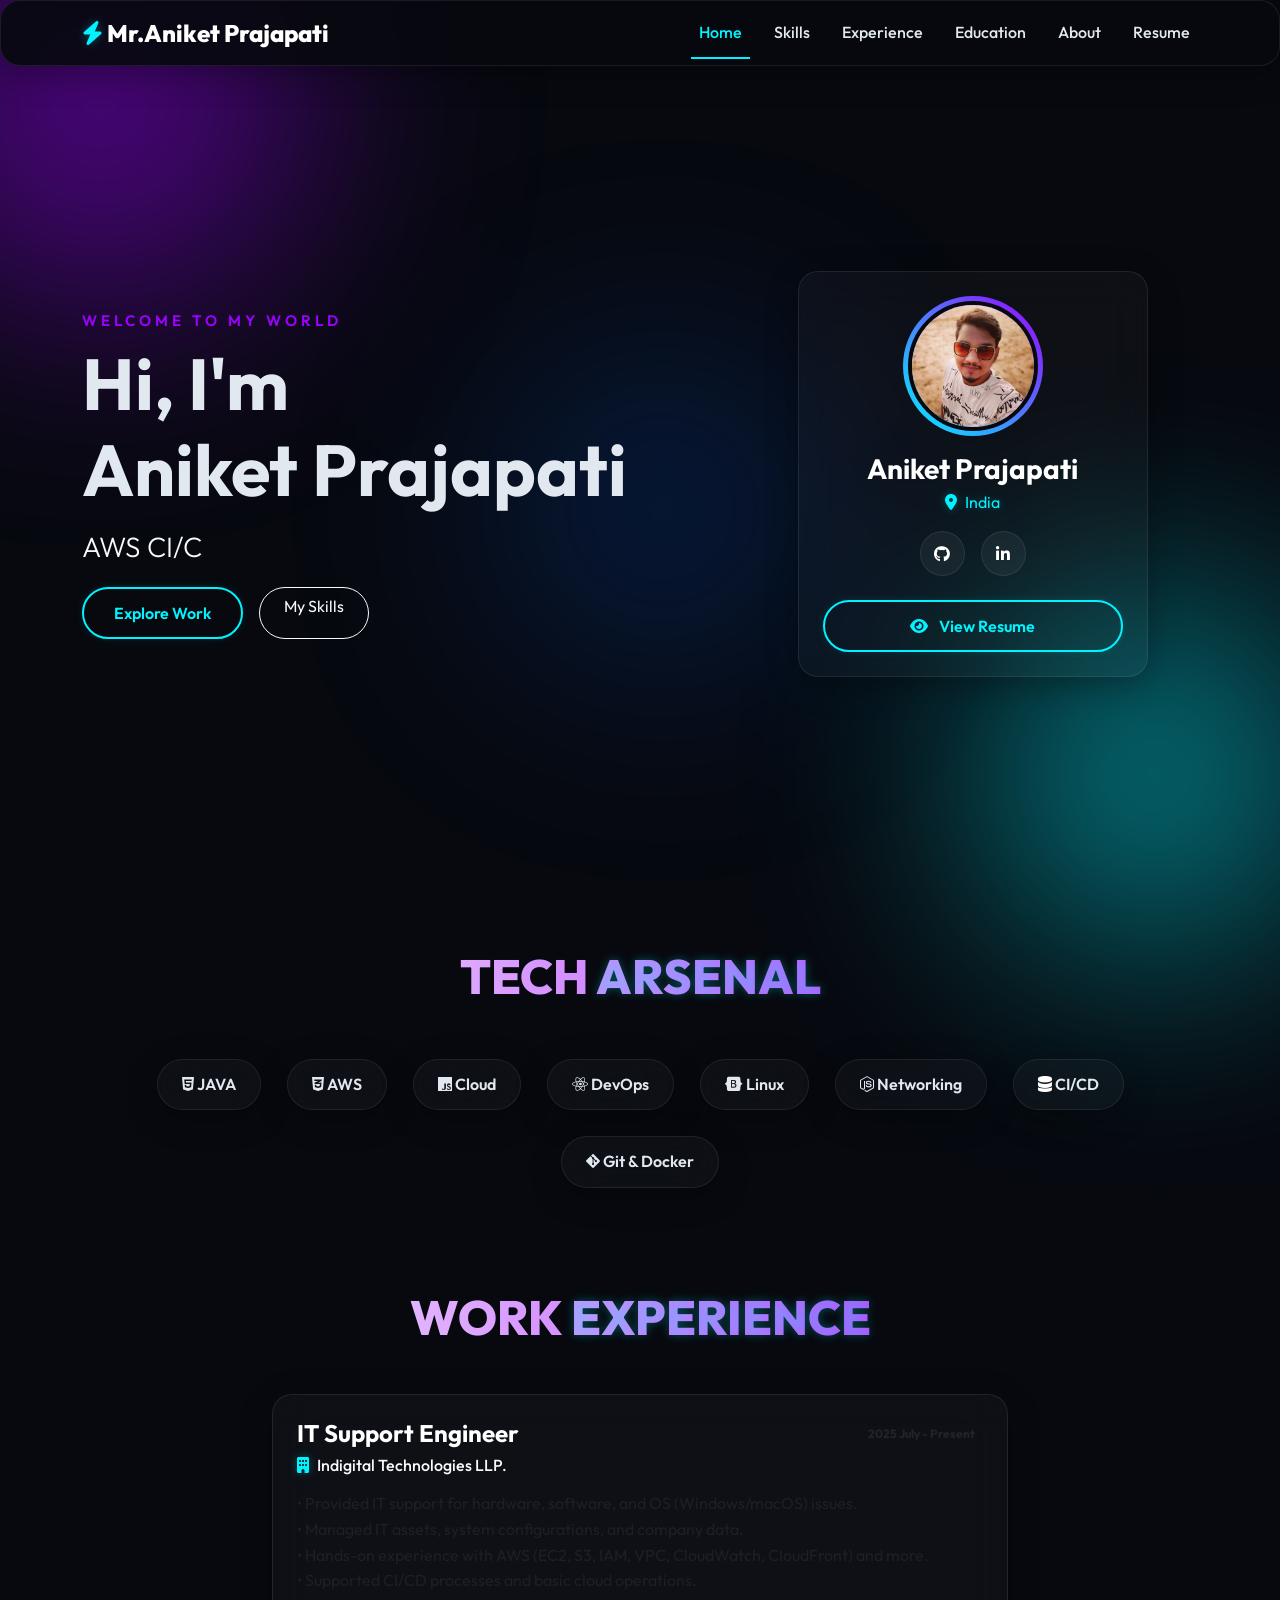
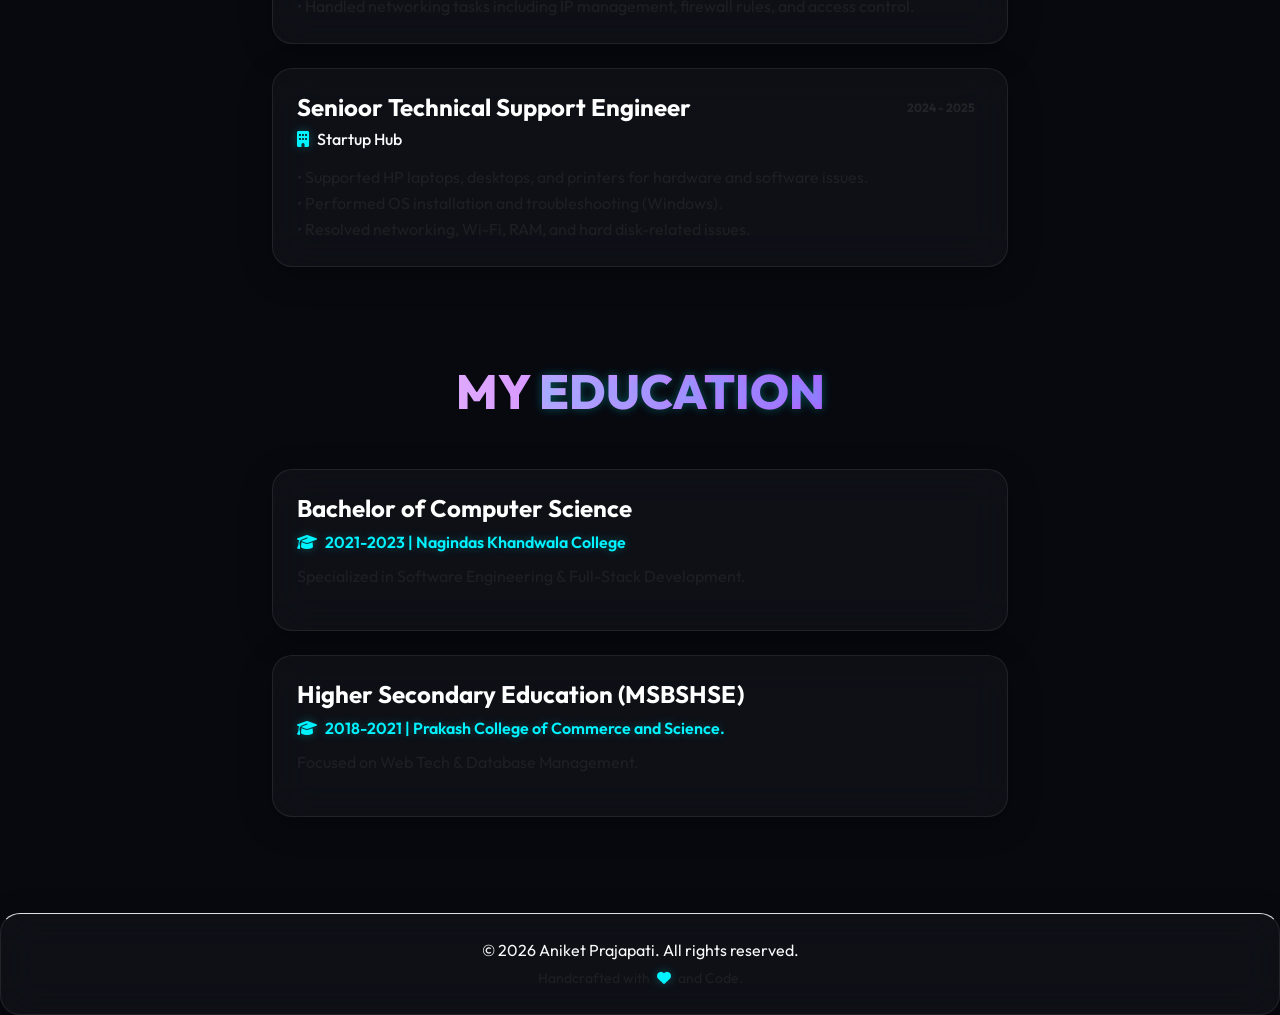
<file: index.html>
<!DOCTYPE html>
<html lang="en">
<head>
    <meta charset="UTF-8">
    <meta name="viewport" content="width=device-width, initial-scale=1.0">
    <title>Aniket Portfolio</title>
    <!-- Google Fonts: Outfit -->
    <link href="https://fonts.googleapis.com/css2?family=Outfit:wght@300;400;600;800&display=swap" rel="stylesheet">
    <!-- Bootstrap 5 -->
    <link href="https://cdn.jsdelivr.net/npm/bootstrap@5.3.2/dist/css/bootstrap.min.css" rel="stylesheet">
    <!-- FontAwesome -->
    <link rel="stylesheet" href="https://cdnjs.cloudflare.com/ajax/libs/font-awesome/6.4.0/css/all.min.css">
    <!-- Custom CSS -->
    <link rel="stylesheet" href="style.css">
</head>
<body data-bs-spy="scroll" data-bs-target="#navbar" data-bs-offset="100">

    <!-- Animated Background Orbs -->
    <div class="bg-orb orb-1"></div>
    <div class="bg-orb orb-2"></div>
    <div class="bg-orb orb-3"></div>

    <!-- Glassmorphic Navbar -->
    <nav id="navbar" class="navbar navbar-expand-lg fixed-top glass-nav">
        <div class="container">
            <a class="navbar-brand logo" href="index.html"><i class="fas fa-bolt text-neon"></i> Mr.Aniket Prajapati</a>
            <button class="navbar-toggler shadow-none border-0" type="button" data-bs-toggle="collapse" data-bs-target="#navbarNav">
                <i class="fas fa-bars-staggered text-white"></i>
            </button>
            <div class="collapse navbar-collapse justify-content-end" id="navbarNav">
                <ul class="navbar-nav gap-3">
                    <li class="nav-item"><a class="nav-link active" href="#home">Home</a></li>
                    <li class="nav-item"><a class="nav-link" href="#skills">Skills</a></li>
                    <li class="nav-item"><a class="nav-link" href="#experience">Experience</a></li>
                    <li class="nav-item"><a class="nav-link" href="#education">Education</a></li>
                    <li class="nav-item"><a class="nav-link" href="about.html">About</a></li>
                    <li class="nav-item"><a class="nav-link" href="resume.html">Resume</a></li>
                </ul>
            </div>
        </div>
    </nav>

    <!-- Hero Section -->
    <section id="home" class="hero d-flex align-items-center min-vh-100 position-relative pt-5">
        <div class="container">
            <div class="row align-items-center flex-column-reverse flex-lg-row">
                
                <!-- Left: Typography -->
                <div class="col-lg-7 text-center text-lg-start mt-5 mt-lg-0 reveal">
                    <p class="greeting mb-2">WELCOME TO MY WORLD</p>
                    <h1 class="display-2 fw-bold title-gradient">Hi, I'm <br><span>Aniket Prajapati</span></h1>
                    <h2 class="h3 fw-light mt-3 mb-4 text-light">
                        <span class="typewriter"></span><span class="cursor">|</span>
                    </h2>
                    
                    <div class="d-flex gap-3 justify-content-center justify-content-lg-start">
                        <a href="#experience" class="btn btn-neon rounded-pill">Explore Work</a>
                        <a href="#skills" class="btn btn-outline-light rounded-pill px-4">My Skills</a>
                    </div>
                </div>

                <!-- Right: 3D Floating Glass ID Card -->
                <div class="col-lg-5 reveal delay-1">
                    <div class="glass-card tilt-card mx-auto p-4 text-center">
                        <div class="profile-img-wrapper mx-auto mb-3">
                            <img src="aniket.jpg" alt="Aniket Profile" class="profile-img">
                        </div>
                        <h3 class="fw-bold mb-1 text-white">Aniket Prajapati</h3>
                        <p class="text-neon mb-3"><i class="fas fa-location-dot me-2"></i>India</p>
                        
                        <div class="social-links d-flex justify-content-center gap-3 mb-4">
                            <a href="https://github.com/MrAniketPrajapati" target="_blank" class="social-btn" aria-label="GitHub"><i class="fab fa-github"></i></a>
                            <a href="https://www.linkedin.com/in/aniket-prajapati-aa8691347/" target="_blank" class="social-btn" aria-label="LinkedIn"><i class="fab fa-linkedin-in"></i></a>
                        </div>

                        <!-- Eye Icon Resume Button -->
                        <button class="btn btn-resume w-100 rounded-pill" onclick="viewResume()">
                            <i class="fas fa-eye me-2 pulse-icon"></i> View Resume
                        </button>
                    </div>
                </div>
            </div>
        </div>
    </section>
    
    <!-- Aniket Prajapati -->

    <!-- Skills Section -->
    <section id="skills" class="py-5 section-offset">
        <div class="container reveal">
            <h2 class="section-title text-center mb-5">Tech <span class="text-neon">Arsenal</span></h2>
            <div class="d-flex flex-wrap justify-content-center gap-3">
                <div class="skill-pill glass-panel"><i class="fab fa-html5 text-orange"></i> JAVA</div>
                <div class="skill-pill glass-panel"><i class="fab fa-css3-alt text-blue"></i> AWS</div>
                <div class="skill-pill glass-panel"><i class="fab fa-js text-yellow"></i> Cloud</div>
                <div class="skill-pill glass-panel"><i class="fab fa-react text-cyan"></i> DevOps</div>
                <div class="skill-pill glass-panel"><i class="fab fa-bootstrap text-purple"></i> Linux</div>
                <div class="skill-pill glass-panel"><i class="fab fa-node-js text-green"></i> Networking</div>                     
                <div class="skill-pill glass-panel"><i class="fas fa-database text-white"></i> CI/CD</div>
                <div class="skill-pill glass-panel"><i class="fab fa-git-alt text-red"></i> Git & Docker</div>

            </div>
        </div>
    </section>

    <!-- Experience Section -->
    <section id="experience" class="py-5 section-offset">
        <div class="container reveal">
            <h2 class="section-title text-center mb-5">Work <span class="text-neon">Experience</span></h2>
            <div class="row justify-content-center">
                <div class="col-lg-8">
                    <div class="glass-panel p-4 mb-4 timeline-card">
                        <div class="d-flex justify-content-between flex-wrap align-items-center mb-2">
                            <h4 class="text-white fw-bold mb-0">IT Support Engineer</h4>
                            <span class="badge bg-neon text-dark">2025 July - Present</span>
                        </div>
                        <h6 class="text-light mb-3"><i class="fas fa-building me-2 text-neon"></i>Indigital Technologies LLP.</h6>
                        <p class="text-muted mb-0">• Provided IT support for hardware, software, and OS (Windows/macOS) issues.  <br>
                                                   • Managed IT assets, system configurations, and company data. <br>  
                                                   • Hands-on experience with AWS (EC2, S3, IAM, VPC, CloudWatch, CloudFront) and more. <br>  
                                                   • Supported CI/CD processes and basic cloud operations. <br>
                                                   • Handled networking tasks including IP management, firewall rules, and access control.</p>
                    </div>
                    <div class="glass-panel p-4 timeline-card">
                        <div class="d-flex justify-content-between flex-wrap align-items-center mb-2">
                            <h4 class="text-white fw-bold mb-0">Senioor Technical Support Engineer</h4>
                            <span class="badge bg-neon text-dark">2024 - 2025</span>
                        </div>
                        <h6 class="text-light mb-3"><i class="fas fa-building me-2 text-neon"></i>Startup Hub</h6>
                        <p class="text-muted mb-0">• Supported HP laptops, desktops, and printers for hardware and software issues. <br>
                                                   • Performed OS installation and troubleshooting (Windows). <br>
                                                   • Resolved networking, Wi-Fi, RAM, and hard disk-related issues.
                                                    </p>
                    </div>
                </div>
            </div>
        </div>
    </section>

    <!-- Education Section -->
    <section id="education" class="py-5 section-offset mb-5">
        <div class="container reveal">
            <h2 class="section-title text-center mb-5">My <span class="text-neon">Education</span></h2>
            <div class="row justify-content-center">
                <div class="col-lg-8">
                    <div class="glass-panel p-4 mb-4 timeline-card border-left-neon">
                        <h4 class="text-white fw-bold">Bachelor of Computer Science</h4>
                        <p class="text-neon fw-semibold mb-2"><i class="fas fa-graduation-cap me-2"></i>2021-2023 | Nagindas Khandwala College</p>
                        <p class="text-muted">Specialized in Software Engineering & Full-Stack Development.</p>
                    </div>
                    <div class="glass-panel p-4 timeline-card border-left-neon">
                        <h4 class="text-white fw-bold">Higher Secondary Education (MSBSHSE)</h4>
                        <p class="text-neon fw-semibold mb-2"><i class="fas fa-graduation-cap me-2"></i>2018-2021 | Prakash College of Commerce and Science.</p>
                        <p class="text-muted">Focused on Web Tech & Database Management.</p>
                    </div>
                </div>
            </div>
        </div>
    </section>

    <!-- Footer -->
    <footer class="footer py-4 text-center glass-panel mt-5 border-top">
        <div class="container">
            <p class="mb-1 text-light">&copy; <span id="year"></span> Aniket Prajapati. All rights reserved.</p>
            <p class="mb-0 text-muted small">Handcrafted with <i class="fas fa-heart text-neon mx-1"></i> and Code.</p>
        </div>
    </footer>

    <!-- Bootstrap & Custom JS -->
    <script src="https://cdn.jsdelivr.net/npm/bootstrap@5.3.2/dist/js/bootstrap.bundle.min.js"></script>
    <script src="script.js"></script>
</body>
</html>
</file>
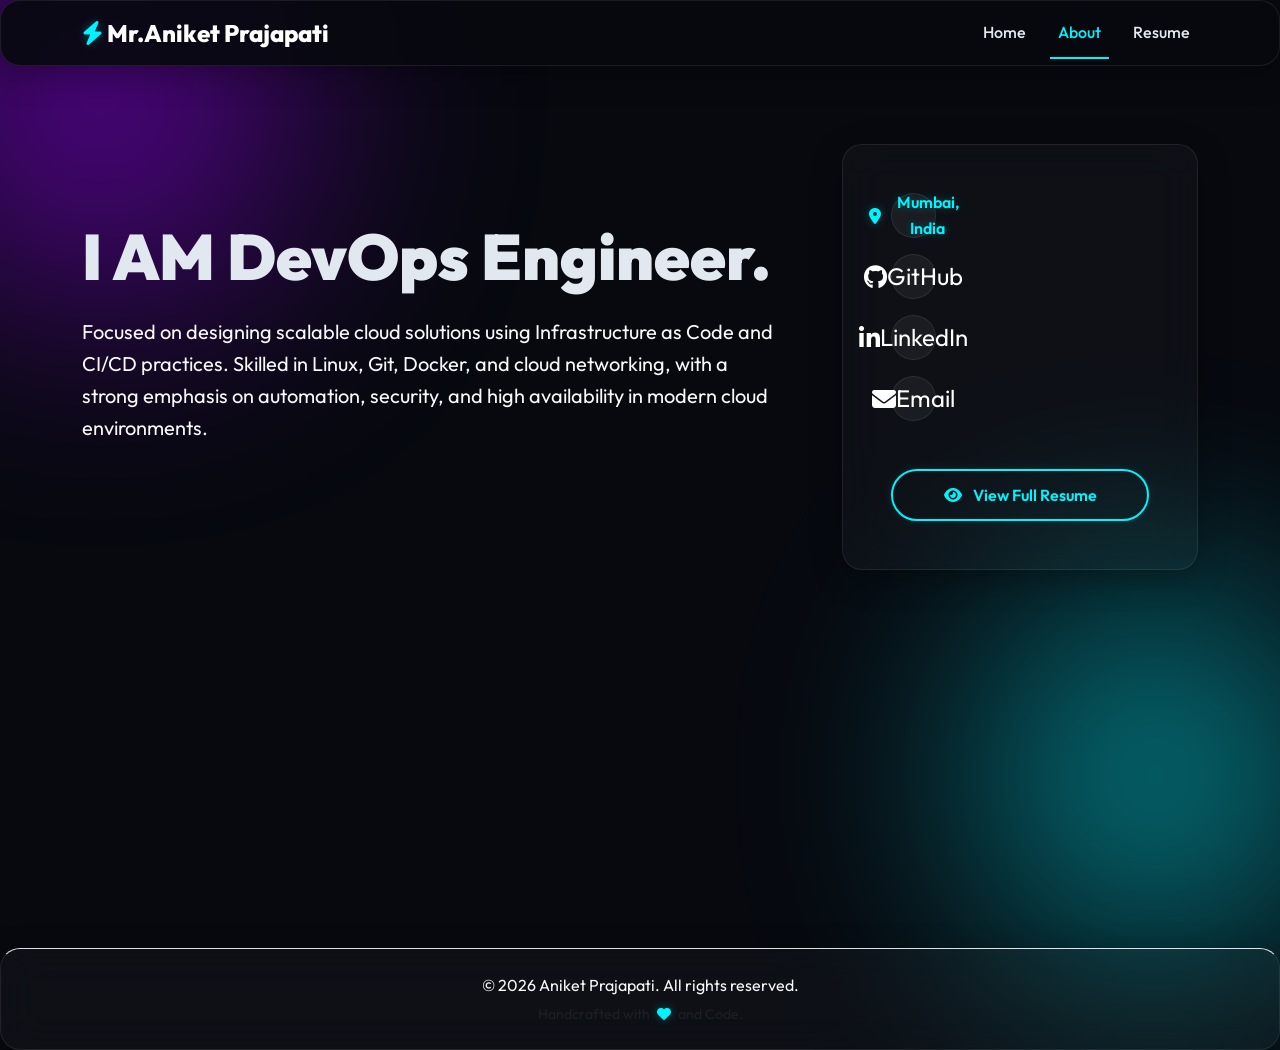
<file: about.html>
<!DOCTYPE html>
<html lang="en">
<head>
    <meta charset="UTF-8">
    <meta name="viewport" content="width=device-width, initial-scale=1.0">
    <title>About - Aniket Portfolio</title>
    <!-- Google Fonts -->
    <link href="https://fonts.googleapis.com/css2?family=Outfit:wght@300;400;600;800&display=swap" rel="stylesheet">
    <!-- Bootstrap 5 -->
    <link href="https://cdn.jsdelivr.net/npm/bootstrap@5.3.2/dist/css/bootstrap.min.css" rel="stylesheet">
    <!-- FontAwesome -->
    <link rel="stylesheet" href="https://cdnjs.cloudflare.com/ajax/libs/font-awesome/6.4.0/css/all.min.css">
    <!-- Custom CSS -->
    <link rel="stylesheet" href="style.css">
</head>
<body>

    <!-- Glassmorphic Navbar -->
    <nav id="navbar" class="navbar navbar-expand-lg fixed-top glass-nav">
        <div class="container">
            <a class="navbar-brand logo" href="index.html"><i class="fas fa-bolt text-neon"></i> Mr.Aniket Prajapati</a>
            <button class="navbar-toggler shadow-none border-0" type="button" data-bs-toggle="collapse" data-bs-target="#navbarNav">
                <i class="fas fa-bars-staggered text-white"></i>
            </button>
            <div class="collapse navbar-collapse justify-content-end" id="navbarNav">
                <ul class="navbar-nav gap-3">
                    <li class="nav-item"><a class="nav-link" href="index.html#home">Home</a></li>
                    <li class="nav-item"><a class="nav-link active" href="about.html">About</a></li>
                    <li class="nav-item"><a class="nav-link" href="resume.html">Resume</a></li>
                </ul>
            </div>
        </div>
    </nav>

    <!-- Main Content with padding for fixed nav -->
    <main class="min-vh-100 py-5 mt-5 position-relative">
        <!-- Background Orbs -->
        <div class="bg-orb orb-1"></div>
        <div class="bg-orb orb-2"></div>

        <div class="container reveal">
            <div class="row align-items-center pt-5">
                <div class="col-lg-8 pe-lg-5">
                    <h1 class="about-hero title-gradient mb-4">I AM DevOps Engineer.</h1>
                    <p class="about-text fs-5 text-light mb-5">
                        Focused on designing scalable cloud solutions using Infrastructure as Code and CI/CD practices. 
                        Skilled in Linux, Git, Docker, and cloud networking, with a strong emphasis on automation, security, 
                        and high availability in modern cloud environments.
                    </p>
                </div>
                <div class="col-lg-4 mt-5 mt-lg-0">
                    <div class="glass-panel p-5 text-center">
                        <div class="social-links d-flex flex-column gap-3 mb-5">
                                <!-- Aniket Prajapati -->
                            <a href="#" class="text-neon fw-semibold"><i class="fas fa-location-dot me-3"></i> Mumbai, India</a>
                            <a href="https://github.com/MrAniketPrajapati" target="_blank" class="social-btn fs-4"><i class="fab fa-github"></i> GitHub</a>
                            <a href="https://www.linkedin.com/in/aniket-prajapati-aa8691347/" target="_blank" class="social-btn fs-4"><i class="fab fa-linkedin-in"></i> LinkedIn</a>
                            <a href="mailto:aniket.prajapati.638@gmail.com" class="social-btn fs-4"><i class="fas fa-envelope"></i> Email</a>
                        </div>
                        
                        <button class="btn eye-btn w-100 rounded-pill" onclick="viewResume()">
                            <i class="fas fa-eye me-2 pulse-icon"></i> View Full Resume
                        </button>
                    </div>
                </div>
            </div>
        </div>
    </main>

    <!-- Footer -->
    <footer class="footer py-4 text-center glass-panel border-top">
        <div class="container">
            <p class="mb-1 text-light">&copy; <span id="year"></span> Aniket Prajapati. All rights reserved.</p>
            <p class="mb-0 text-muted small">Handcrafted with <i class="fas fa-heart text-neon mx-1"></i> and Code.</p>
        </div>
    </footer>

    <!-- Scripts -->
    <script src="https://cdn.jsdelivr.net/npm/bootstrap@5.3.2/dist/js/bootstrap.bundle.min.js"></script>
    <script src="script.js"></script>
</body>
</html>
</file>
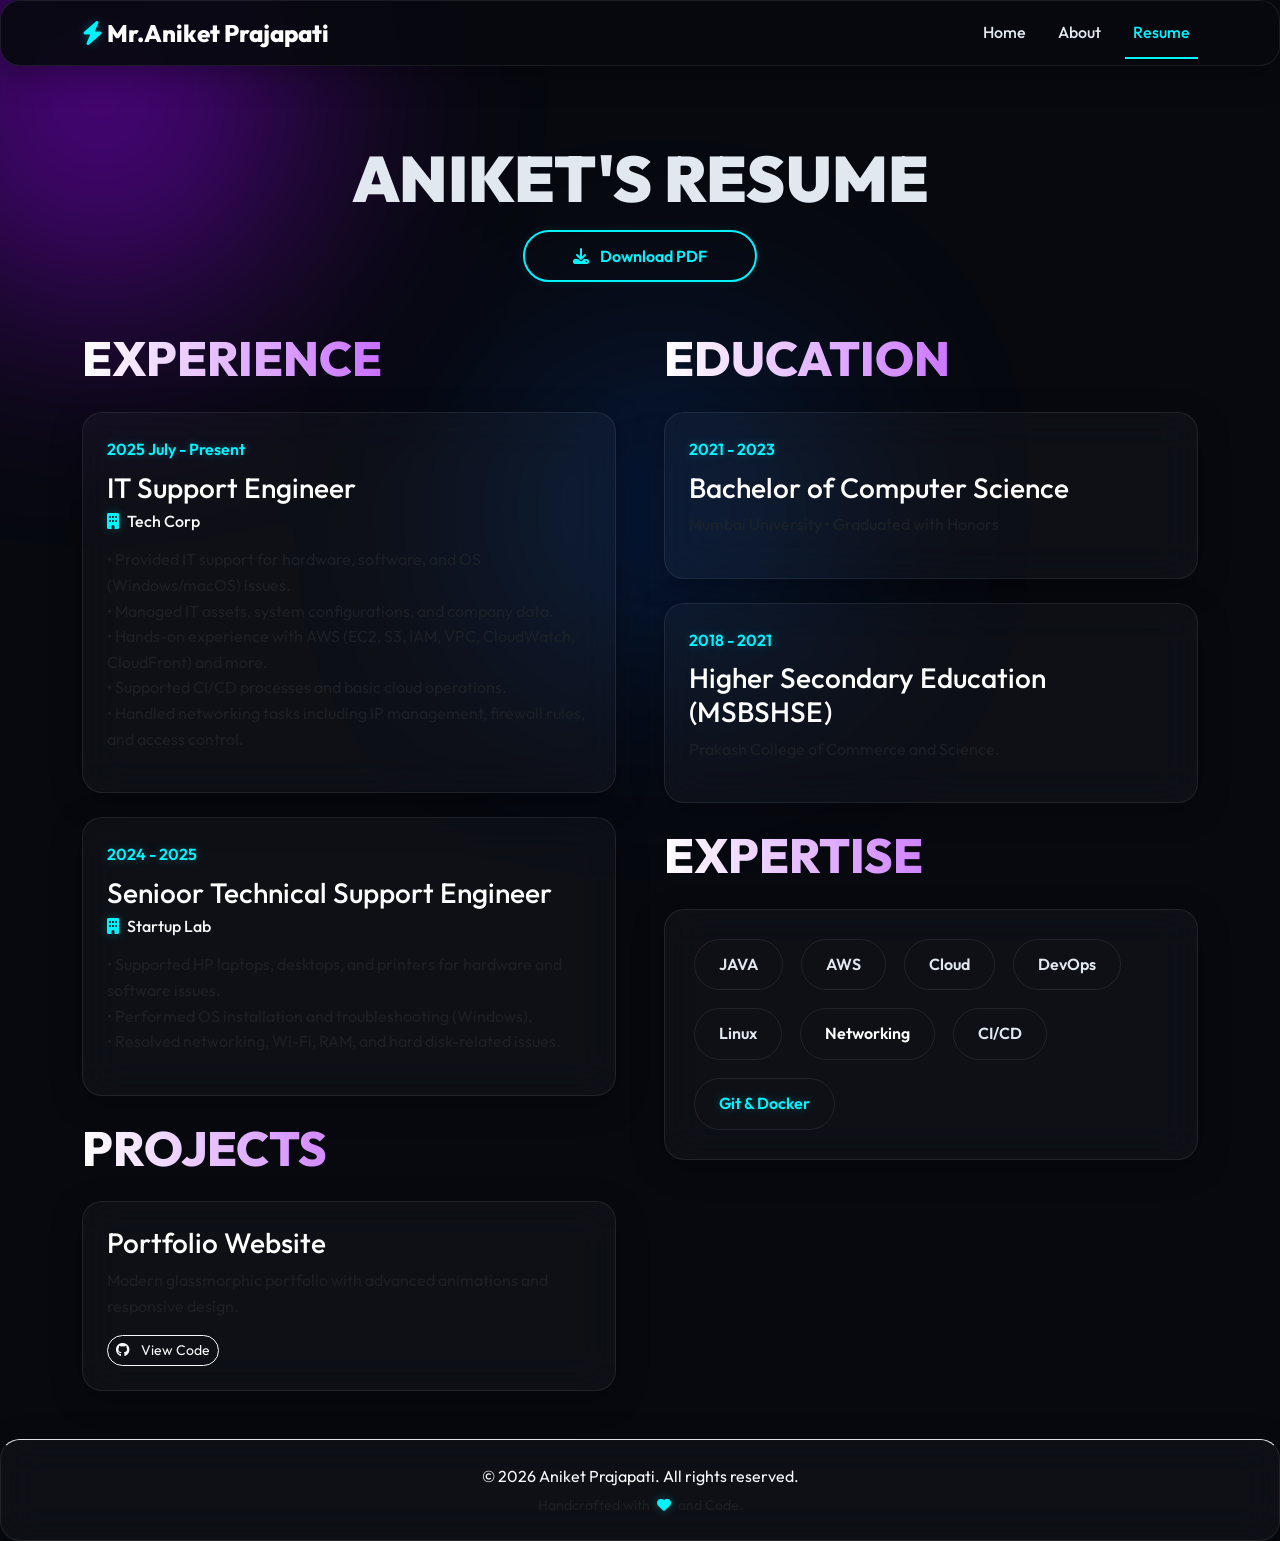
<file: resume.html>
<!DOCTYPE html>
<html lang="en">
<head>
    <meta charset="UTF-8">
    <meta name="viewport" content="width=device-width, initial-scale=1.0">
    <title>Resume - Aniket Portfolio</title>
    <!-- Google Fonts -->
    <link href="https://fonts.googleapis.com/css2?family=Outfit:wght@300;400;600;800&display=swap" rel="stylesheet">
    <!-- Bootstrap 5 -->
    <link href="https://cdn.jsdelivr.net/npm/bootstrap@5.3.2/dist/css/bootstrap.min.css" rel="stylesheet">
    <!-- FontAwesome -->
    <link rel="stylesheet" href="https://cdnjs.cloudflare.com/ajax/libs/font-awesome/6.4.0/css/all.min.css">
    <!-- Custom CSS -->
    <link rel="stylesheet" href="style.css">
</head>
<body>

    <!-- Glassmorphic Navbar -->
    <nav id="navbar" class="navbar navbar-expand-lg fixed-top glass-nav">
        <div class="container">
            <a class="navbar-brand logo" href="index.html"><i class="fas fa-bolt text-neon"></i> Mr.Aniket Prajapati</a>
            <button class="navbar-toggler shadow-none border-0" type="button" data-bs-toggle="collapse" data-bs-target="#navbarNav">
                <i class="fas fa-bars-staggered text-white"></i>
            </button>
            <div class="collapse navbar-collapse justify-content-end" id="navbarNav">
                <ul class="navbar-nav gap-3">
                    <li class="nav-item"><a class="nav-link" href="index.html#home">Home</a></li>
                    <li class="nav-item"><a class="nav-link" href="about.html">About</a></li>
                    <li class="nav-item"><a class="nav-link active" href="resume.html">Resume</a></li>
                </ul>
            </div>
        </div>
    </nav>

    <!-- Main Resume Content -->
    <main class="min-vh-100 py-5 mt-5 position-relative">
        <!-- Background Orbs -->
        <div class="bg-orb orb-1"></div>
        <div class="bg-orb orb-3"></div>

        <div class="container reveal">
            <!-- Header -->
            <div class="text-center mb-5 pt-5">
                <h1 class="about-hero title-gradient mb-3">ANIKET'S RESUME</h1>
                <button class="btn eye-btn rounded-pill px-5" onclick="viewResume()">
                    <i class="fas fa-download me-2"></i> Download PDF
                </button>
            </div>

            <div class="row g-5">
                <!-- Left Column: Experience & Projects -->
                <div class="col-lg-6">
                    <h2 class="section-title mb-4">Experience</h2>
                    <div class="resume-item glass-panel p-4 mb-4">
                        <p class="date text-neon mb-2">2025 July - Present</p>
                        <h3 class="text-white mb-2">IT Support Engineer</h3>
                        <h6 class="text-light mb-3"><i class="fas fa-building me-2 text-neon"></i>Tech Corp</h6>
                        <p class="text-muted">• Provided IT support for hardware, software, and OS (Windows/macOS) issues.  <br>
                                                   • Managed IT assets, system configurations, and company data. <br>  
                                                   • Hands-on experience with AWS (EC2, S3, IAM, VPC, CloudWatch, CloudFront) and more. <br>  
                                                   • Supported CI/CD processes and basic cloud operations. <br>
                                                   • Handled networking tasks including IP management, firewall rules, and access control.</p>
                    </div>
                    <div class="resume-item glass-panel p-4 mb-4">
                        <p class="date text-neon mb-2">2024 - 2025</p>
                        <h3 class="text-white mb-2">Senioor Technical Support Engineer</h3>
                        <h6 class="text-light mb-3"><i class="fas fa-building me-2 text-neon"></i>Startup Lab</h6>
                        <p class="text-muted">• Supported HP laptops, desktops, and printers for hardware and software issues. <br>
                                                   • Performed OS installation and troubleshooting (Windows). <br>
                                                   • Resolved networking, Wi-Fi, RAM, and hard disk-related issues.</p>
                    </div>

                    <h2 class="section-title mb-4">Projects</h2>
                    <div class="glass-panel p-4">
                        <h3 class="text-white mb-2">Portfolio Website</h3>
                        <p class="text-muted mb-3">Modern glassmorphic portfolio with advanced animations and responsive design.</p>
                        <a href="https://github.com" class="btn btn-outline-light btn-sm rounded-pill"><i class="fab fa-github me-2"></i> View Code</a>
                    </div>
                </div>

                <!-- Right Column: Education & Skills -->
                <div class="col-lg-6">
                    <h2 class="section-title mb-4">Education</h2>
                    <div class="resume-item glass-panel p-4 mb-4 border-left-neon">
                        <p class="date text-neon mb-2">2021 - 2023</p>
                        <h3 class="text-white mb-2">Bachelor of Computer Science</h3>
                        <p class="text-muted">Mumbai University • Graduated with Honors</p>
                    </div>
                    <div class="resume-item glass-panel p-4 mb-4 border-left-neon">
                        <p class="date text-neon mb-2">2018 - 2021</p>
                        <h3 class="text-white mb-2">Higher Secondary Education (MSBSHSE)</h3>
                        <p class="text-muted">Prakash College of Commerce and Science.</p>
                    </div>

                    <h2 class="section-title mb-4">Expertise</h2>
                    <div class="glass-panel p-4">
                        <div class="d-flex flex-wrap gap-2">
                            <span class="skill-pill text-orange">JAVA</span>
                            <span class="skill-pill text-yellow">AWS</span>
                            <span class="skill-pill text-cyan">Cloud</span>
                            <span class="skill-pill text-purple">DevOps</span>
                            <span class="skill-pill text-green">Linux</span>
                            <span class="skill-pill text-white">Networking</span>
                            <span class="skill-pill text-red">CI/CD</span>
                            <span class="skill-pill text-neon">Git & Docker</span>
                        </div>
                    </div>
                </div>
            </div>
        </div>
    </main>

    <!-- Footer -->
    <footer class="footer py-4 text-center glass-panel border-top">
        <div class="container">
            <p class="mb-1 text-light">&copy; <span id="year"></span> Aniket Prajapati. All rights reserved.</p>
            <p class="mb-0 text-muted small">Handcrafted with <i class="fas fa-heart text-neon mx-1"></i> and Code.</p>
        </div>
    </footer>

    <!-- Scripts -->
    <script src="https://cdn.jsdelivr.net/npm/bootstrap@5.3.2/dist/js/bootstrap.bundle.min.js"></script>
    <script src="script.js"></script>
</body>
</html>
</file>
<file: style.css>
/* ==========================================
   1. CSS RESET & VARIABLES
   ========================================== */
* { margin: 0; padding: 0; box-sizing: border-box; }

:root {
    --bg-dark: #07090f;
    --neon-cyan: #00f3ff;
    --neon-purple: #9d00ff;
    --glass-bg: rgba(255, 255, 255, 0.03);
    --glass-border: rgba(255, 255, 255, 0.08);
    --text-main: #e2e8f0;
    --text-muted: #94a3b8;
    --transition: all 0.4s cubic-bezier(0.175, 0.885, 0.32, 1.275);
}

html { scroll-behavior: smooth; }

body {
    font-family: 'Outfit', -apple-system, BlinkMacSystemFont, sans-serif;
    background: var(--bg-dark);
    color: var(--text-main);
    line-height: 1.6;
    overflow-x: hidden;
}

/* ==========================================
   2. ANIMATED BACKGROUND ORBS Made by Aniket Prajapati
   ========================================== */


.bg-orb {
    position: fixed; border-radius: 50%; filter: blur(120px);
    z-index: -1; animation: floatOrb 20s infinite alternate linear; opacity: 0.5;
}

.orb-1 { width: 400px; height: 400px; background: var(--neon-purple); top: -100px; left: -100px; }
.orb-2 { width: 350px; height: 350px; background: var(--neon-cyan); bottom: -50px; right: -50px; animation-delay: -5s; }
.orb-3 { width: 300px; height: 300px; background: rgba(0, 102, 255, 0.5); top: 40%; left: 40%; animation-delay: -10s; }

@keyframes floatOrb {
    0% { transform: translate(0, 0) scale(1); }
    100% { transform: translate(-50px, -100px) scale(0.9); }
}

/* ==========================================
   3. GLASSMORPHISM UTILITIES
   ========================================== */
.glass-nav, .glass-panel, .glass-card {
    background: var(--glass-bg); backdrop-filter: blur(20px);
    border: 1px solid var(--glass-border); border-radius: 20px;
    box-shadow: 0 8px 32px rgba(0, 0, 0, 0.3);
}

/* ==========================================
   4. NAVIGATION (Consistent across pages)
   ========================================== */
.navbar { background: rgba(7, 9, 15, 0.9) !important; backdrop-filter: blur(15px); }
.navbar-brand.logo { font-weight: 800; font-size: 1.5rem; color: #fff !important; }
.nav-link { 
    color: var(--text-main) !important; font-weight: 500; transition: var(--transition);
    position: relative;
}
.nav-link:hover, .nav-link.active { color: var(--neon-cyan) !important; }
.nav-link.active::after {
    content: ''; position: absolute; bottom: -5px; left: 0; width: 100%; height: 2px; background: var(--neon-cyan);
}

/* Mobile toggle */
.navbar-toggler { border: none; color: #fff; }

/* ==========================================
   5. TYPOGRAPHY & HERO
   ========================================== */
.section-title { 
    font-weight: 800; font-size: clamp(2rem, 5vw, 3rem); text-transform: uppercase; 
    background: linear-gradient(to right, #fff, var(--neon-purple), var(--neon-cyan));
    -webkit-background-clip: text; -webkit-text-fill-color: transparent;
    background-size: 200% auto; animation: gradientText 5s linear infinite;
}

.about-hero { font-size: clamp(2.5rem, 7vw, 4rem); font-weight: 900; line-height: 1.1; }
.greeting { color: var(--neon-purple); letter-spacing: 4px; font-size: 0.95rem; font-weight: 600; }
.text-neon { color: var(--neon-cyan) !important; text-shadow: 0 0 10px rgba(0, 243, 255, 0.3); }

@keyframes gradientText {
    0%, 100% { background-position: 0% center; }
    50% { background-position: 200% center; }
}

/* ==========================================
   6. BUTTONS & INTERACTIVE ELEMENTS
   ========================================== */
.btn-neon, .btn-resume, .eye-btn {
    background: transparent; color: var(--neon-cyan); border: 2px solid var(--neon-cyan);
    padding: 12px 30px; font-weight: 600; border-radius: 50px; transition: var(--transition);
    box-shadow: 0 0 10px rgba(0, 243, 255, 0.1);
}
.btn-neon:hover, .eye-btn:hover { 
    background: var(--neon-cyan); color: #000; transform: translateY(-3px);
    box-shadow: 0 0 25px rgba(0, 243, 255, 0.6);
}

.skill-pill, .resume-item span { 
    padding: 12px 24px; border-radius: 50px; font-weight: 600; margin: 5px;
    border: 1px solid var(--glass-border); transition: var(--transition);
}
.skill-pill:hover { transform: translateY(-3px); box-shadow: 0 10px 25px rgba(0, 243, 255, 0.2); }

/* ==========================================
   7. CARDS & PROFILE
   ========================================== */
.tilt-card { max-width: 350px; transform-style: preserve-3d; }
.profile-img-wrapper { 
    width: 140px; height: 140px; border-radius: 50%; padding: 5px;
    background: linear-gradient(45deg, var(--neon-cyan), var(--neon-purple));
}
.profile-img { width: 100%; height: 100%; border-radius: 50%; object-fit: cover; border: 4px solid var(--bg-dark); }

.social-btn, .social-links a {
    width: 45px; height: 45px; border-radius: 50%; background: rgba(255,255,255,0.05);
    color: #fff; display: flex; align-items: center; justify-content: center;
    text-decoration: none; transition: var(--transition); border: 1px solid var(--glass-border);
}
.social-btn:hover, .social-links a:hover { 
    background: var(--neon-cyan); color: #000; transform: translateY(-5px); box-shadow: 0 0 20px var(--neon-cyan);
}

.resume-item { margin-bottom: 2rem; }
.date { color: var(--neon-cyan); font-weight: 600; margin-bottom: 0.5rem; }

/* ==========================================
   8. SCROLL ANIMATIONS
   ========================================== */
.reveal {
    opacity: 0; transform: translateY(50px); transition: all 0.8s ease-out;
}
.reveal.active { opacity: 1; transform: translateY(0); }

/* Pulse for icons */
@keyframes pulseIcon { 0%, 100% { transform: scale(1); } 50% { transform: scale(1.2); } }

/* ==========================================
   9. FOOTER
   ========================================== */
.footer { background: var(--glass-bg); border-top: 1px solid var(--glass-border); }

/* ==========================================
   10. RESPONSIVE DESIGN
   ========================================== */
@media (max-width: 768px) {
    .hero { text-align: center !important; }
    .section-title { font-size: 2rem; }
    .navbar-nav { text-align: center; gap: 1rem; }
    .timeline-card:hover, .skill-pill:hover { transform: none; }
    .profile-img-wrapper { width: 120px; height: 120px; }
}

@media (max-width: 576px) {
    .about-hero { font-size: 2rem; }
    .btn-neon { padding: 10px 20px; font-size: 0.9rem; }
    .glass-panel { padding: 1.5rem; margin-bottom: 1.5rem; }
}

/* Legacy browser fallback */
@supports not (backdrop-filter: blur(20px)) {
    .glass-nav, .glass-panel { background: rgba(7, 9, 15, 0.8); }
}
</file>
